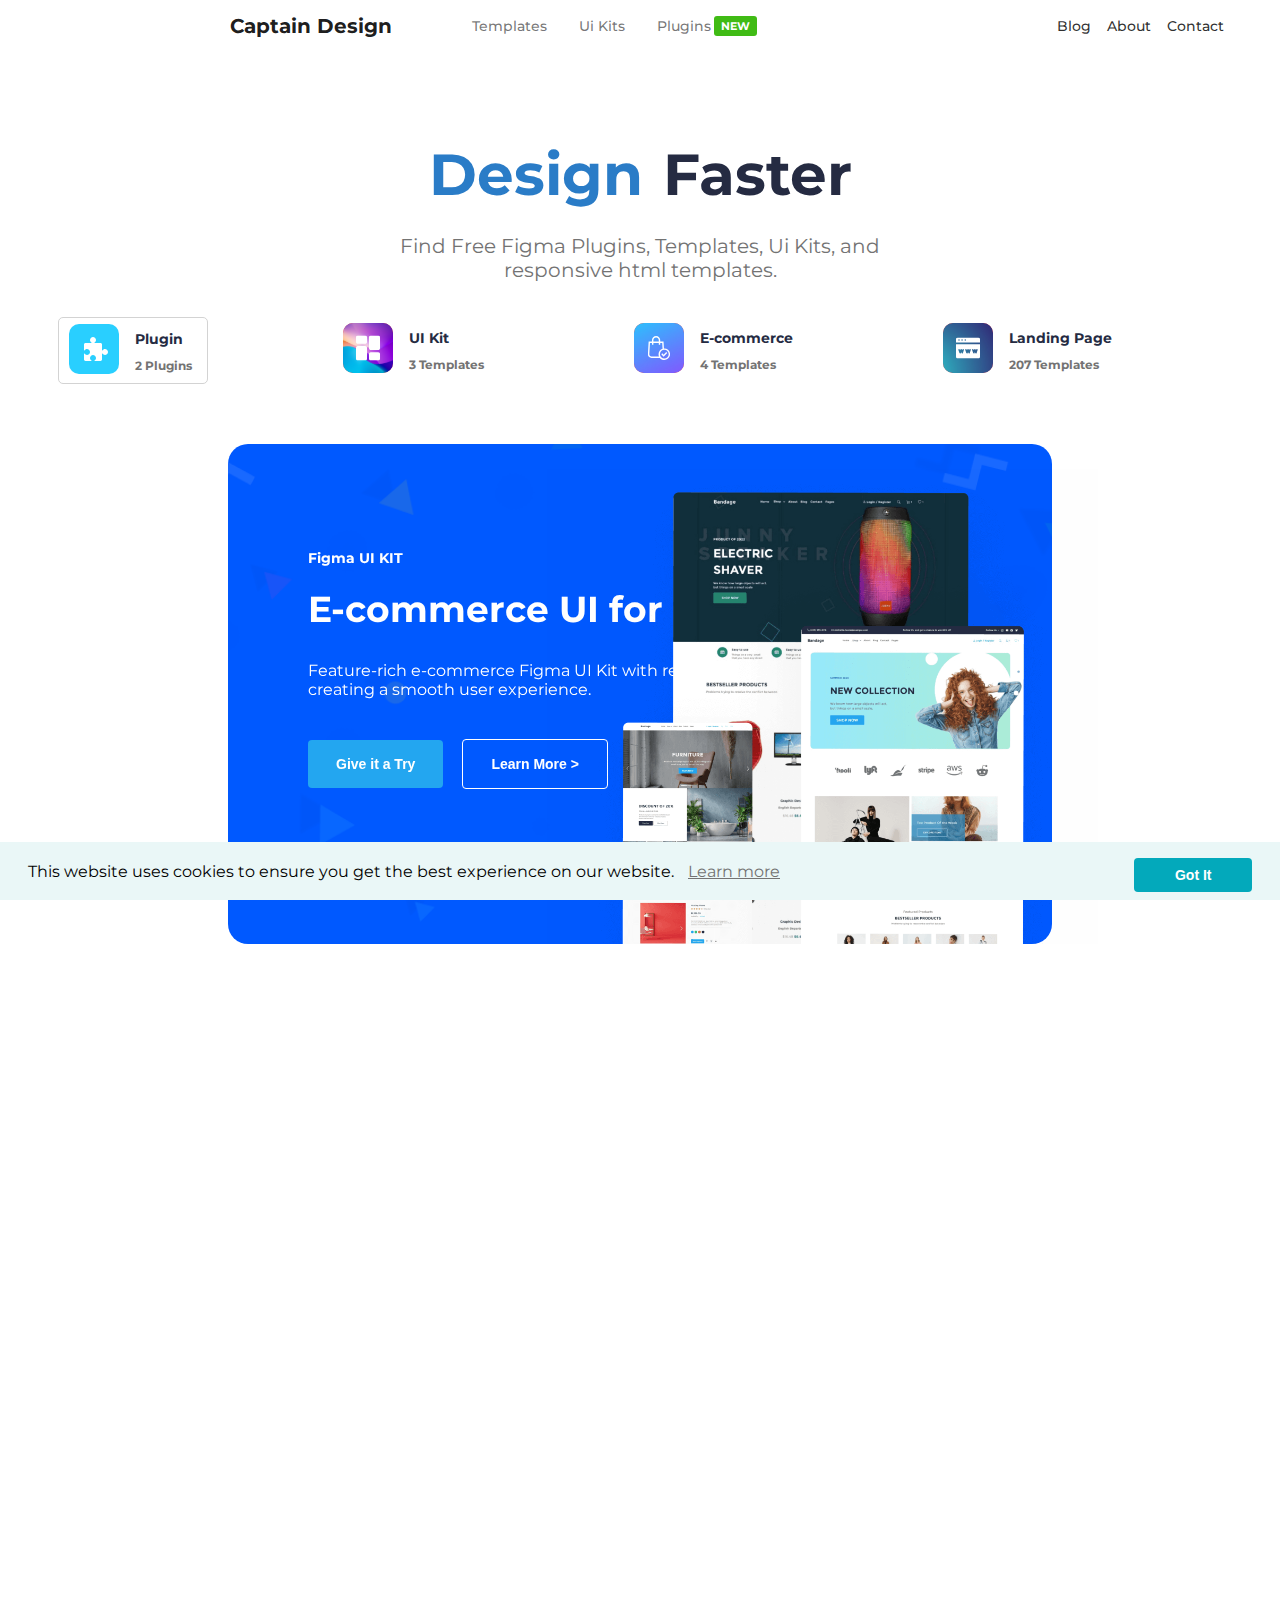
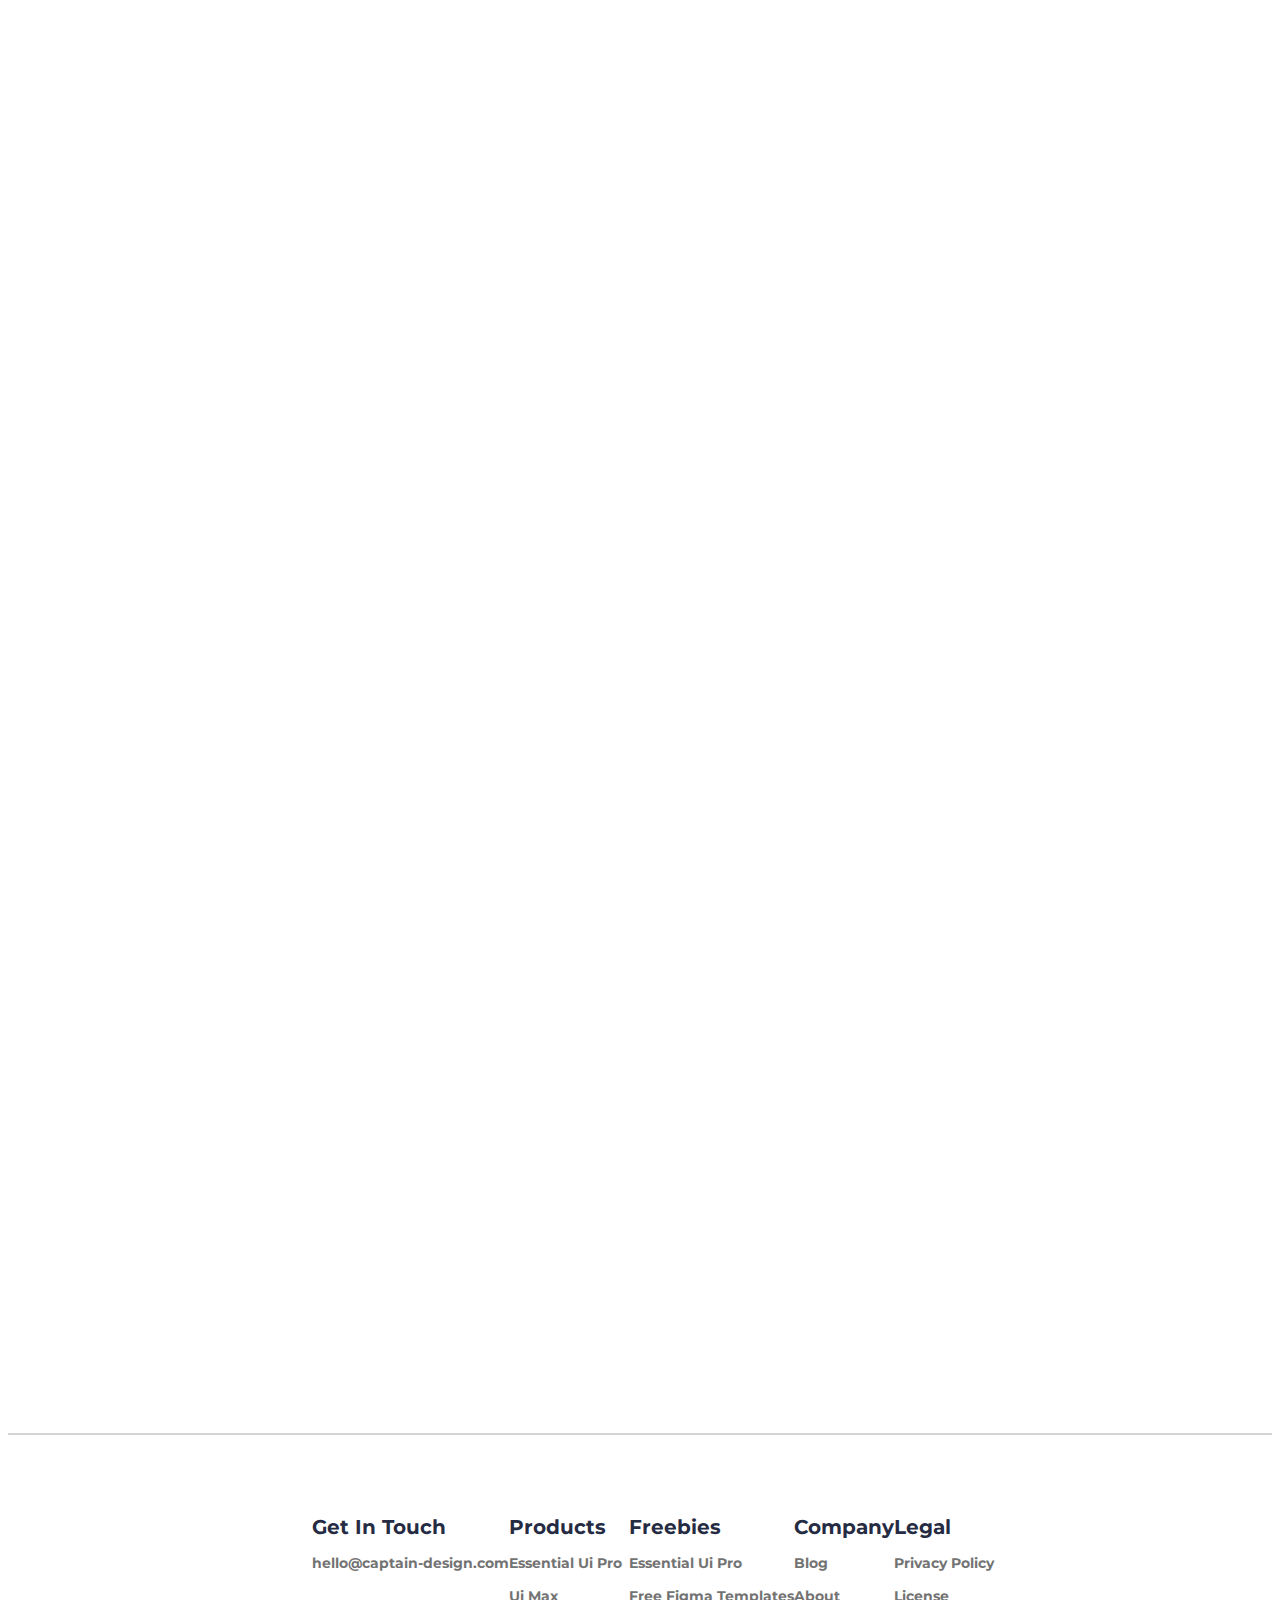
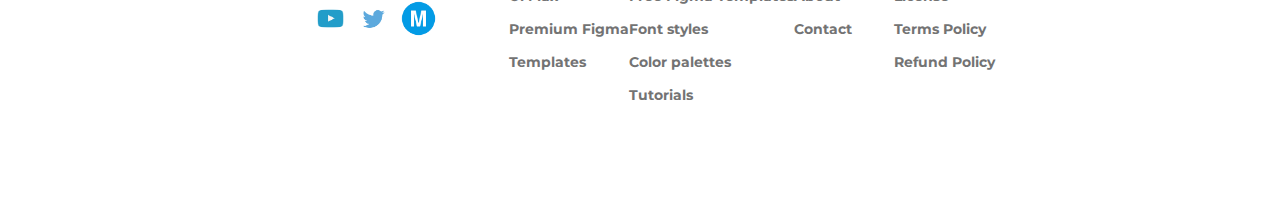
<file: index.html>
<!DOCTYPE html>
<html>
  <head>
    <link rel="preconnect" href="https://fonts.googleapis.com">
    <link rel="preconnect" href="https://fonts.gstatic.com" crossorigin>
    <link href="https://fonts.googleapis.com/css2?family=Montserrat:wght@400;500;700&display=swap" rel="stylesheet">
    <link rel="stylesheet" href="general.css">
    <link rel="stylesheet" href="header.css">
    <link rel="stylesheet" href="body.css">
    <link rel="stylesheet" href="https://unpkg.com/aos@next/dist/aos.css" />
    <title>
      Find Figma Templates, UI kits, Resources and Freebies
    </title>
  </head>
  <body>
    <div class="header">
      <a href="https://www.captain-design.com" target="_blank" class="link">
      <div class="top-text">
        Captain Design
      </div>
       </a>
      <div class="top-buttons">
        <div class="top-options-container"> 
          <a href="https://www.captain-design.com/templates" target="_blank" class="link">
          <div class="top-options">Templates</div>
          </a>
          <a href="https://www.captain-design.com/uikit" target="_blank" class="link">
          <div class="top-options">Ui Kits</div>
          </a>
          <a href="https://www.captain-design.com/plugin" target="_blank" class="link">
          <div class="top-options">Plugins</div>
          </a>
          <p class="new">
            NEW
          </p>
        </div>
       <div class="top-info-container">
        <a href="https://www.captain-design.com/blog/" target="_blank" class="link">
        <div class="top-info">Blog</div>
        </a>
        <a href="https://www.captain-design.com/about" target="_blank" class="link">
        <div class="top-info">About</div>
        </a>
        <a href="https://www.captain-design.com/contact" target="_blank" class="link">
        <div class="top-info">Contact</div>
        </a>
       </div>
      </div>
    </div>
      <div class="grid1">
        <div class="grid1-text">
        <div class="beeg-text">
          <span class="beeg">Design</span>Faster
        </div>
        <p class="grid1-text-small">
          Find Free Figma Plugins, Templates, Ui Kits, and responsive html templates.
        </p>
        </div>
        <div class="flex-grid">
          <a href="https://www.captain-design.com/plugin/" target="_blank">
          <div class="nav-button-container-1">
            <div class="nav-buttons">
              <img class="nav-button-icons" src="icon-1.svg">
            </div>
            <div class="nav-name">
            <p>Plugin</p>
            <p class="nav-descriptions">2 Plugins</p>
            </div>
          </div>
          </a>

          <a href="https://www.captain-design.com/uikit" target="_blank">
          <div class="nav-button-containers">
            <div class="nav-buttons">
              <img class="nav-button-icons" src="icon-2.svg">
            </div>
            <div class="nav-name">
            <p>UI Kit</p>
            <p class="nav-descriptions">3 Templates</p>
            </div>
          </div>
          </a>

          <a href="https://www.captain-design.com/templates/tag/e-commerce" target="_blank">
          <div class="nav-button-containers">
            <div class="nav-buttons">
              <img class="nav-button-icons" src="icon-3.svg">
            </div>
            <div class="nav-name">
            <p>E-commerce</p>
            <p class="nav-descriptions">4 Templates</p>
            </div>
          </div>
          </a>

          <a href="https://www.captain-design.com/templates/tag/website" target="_blank">
          <div class="nav-button-containers">
            <div class="nav-buttons">
              <img class="nav-button-icons" src="icon-4.svg">
            </div>
            <div class="nav-name">
            <p>Landing Page</p>
            <p class="nav-descriptions">207 Templates</p>
            </div>
          </div>
        </div>
        </a>
    
    <div class="info-grid-1" data-aos="fade-up">
      <div class="sec-1">
        <p class="smol-part">
          Figma UI KIT
        </p>
        <p class="beeg-part">
          E-commerce UI for Figma
        </p>
        <p class="medium-part">
          Feature-rich e-commerce Figma UI Kit with ready-to-use components and elements for creating a smooth user experience.
        </p>
        <div>
          <a href="https://www.captain-design.com/uikit/ecommerce-ui" target="_blank">
          <button class="button-1">
            Give it a Try
          </button>
          </a>

          <a href="https://www.captain-design.com/uikit/ecommerce-ui" target="_blank">
          <button class="button-2">
            Learn More >
          </button>
        </a>
        </div>
      </div>
      <a href="https://www.captain-design.com/uikit/ecommerce-ui" target=_blank>
      <div class="img-sec">
        <img src="image-1.png" class="img1">
      </div>
    </a>
    </div>

      <div class="info-grid-2" data-aos="fade-up" data-aos-duration="900">
        <a href="https://www.captain-design.com/uikit/ecommerce-ui" target=_blank>
        <div class="img-sec">
          <img src="image-2.png" class="img2">
        </div>
      </a>
        <div class="sec-1-2">
          <p class="smol-part-2">
            THEME COMPOSER
          </p>
          <p class="beeg-part-2">
            Design & Develop at the same time.
          </p>
          <p class="medium-part-2">
            Create a complete website with Figma + HTML5 and CSS without writing a single line of code.
          </p>
          <div>
            <button class="button-1">
              Give it a Try
            </button>
            <button class="button-2-2">
              Learn More >
            </button>
          </div>
          </div>
          </div>
        
          <div class="info-grid-1" data-aos="fade-up" data-aos-duration="900">
            <div class="sec-1">
              <p class="smol-part">
                THUMBLISHER
              </p>
              <p class="beeg-part">
                A Powerful Image Resizing Tool for Social Media
              </p>
              <p class="medium-part">
                Designed for social marketers, content creators, and business leaders to stand out in an increasingly visual environment.
              </p>
              <div>
                <button class="button-1">
                  Give it a Try
                </button>
                <button class="button-2">
                  Learn More >
                </button>
              </div>
            </div>
            <a href="https://www.captain-design.com/uikit/ecommerce-ui" target=_blank>
            <div class="img-sec-3">
              <img src="image-3.png" class="img1">
            </div>
          </a>
          </div>
          </div>

          <div class="grid-row" data-aos="fade-up" data-aos-duration="900">
            <div class="vertical-grid">
              <div class="sec-4">
                <p class="smol-part-2">
                  FIGMA UI KIT
                </p>
                <p class="beeg-part-2">
                  500+ Ui Components At Your Disposal
                </p>
                <p class="medium-part-2">
                  Carefully crafted Ui Kit allowing super-efficient custom designs.
                </p>
                <div>
                  <button class="button-1">
                    Give it a Try
                  </button>
                  <button class="button-2">
                    Learn More >
                  </button>
                </div>
              </div>
              <a href="https://www.captain-design.com/uikit/ecommerce-ui" target=_blank>
              <div class="img-sec-4">
                <img src="image-4.png" class="img4">
              </div>
            </a>
            </div>

            <div class="vertical-grid-2">
              <div class="sec-4">
                <p class="smol-part-3">
                  FIGMA TEMPLATES
                </p>
                <p class="beeg-part-3">
                  200 Free & Premium Templates
                </p>
                <p class="medium-part-3">
                  Find Figma templates for ecommerce, service, medical, legal, and many more.
                </p>
                <div>
                  <button class="button-5">
                    See All Templates
                  </button>
                </div>
              </div>
              <a href="https://www.captain-design.com/uikit/ecommerce-ui" target=_blank>
              <div class="img-sec-4">
                <img src="image-5.png" class="img4">
              </div>
            </a>
            </div>
            

          
        </div>

            <div class="footer-border">
              <div class="footer">
                <div class="footer-1">
                  <div class="main">
                    Get In Touch
                  </div>
                  <a class="foot-link" href="mailto:hello@captain-design.com" target="_blank">
                    <p>
                    hello@captain-design.com
                  </p>
                </a>
                <div class="bottom-logo-container">
                  <a href="https://www.youtube.com/channel/UC3k6uqJae-_OxTzFyomtERw" target=_blank>
                    <img class="bottom-logos" src="bottom-logo-1.png">
                  </a>
                  <a href="https://www.youtube.com/channel/UC3k6uqJae-_OxTzFyomtERw" target=_blank>
                  <img class="bottom-logos" src="bottom-logo-2.png">
                  </a>
                  <a href="https://www.youtube.com/channel/UC3k6uqJae-_OxTzFyomtERw" target=_blank>
                  <img class="bottom-logos" src="bottom-logo-3.png">
                  </a>
                </div>
              </div>
                <div class="footer-2">
                  <div class="main">
                    Products
                  </div>
                  <p class="foot-link">
                    Essential Ui Pro
                  </p>
                  <p class="foot-link">
                    Ui Max
                  </p>
                  <p class="foot-link">
                    Premium Figma
                  </p>
                  <p class="foot-link">
                    Templates
                  </p>
                </div>

                <div class="footer-2">
                  <div class="main">
                    Freebies
                  </div>
                  <p class="foot-link">
                    Essential Ui Pro
                  </p>
                  <p class="foot-link">
                    Free Figma Templates
                  </p>
                  <p class="foot-link">
                    Font styles
                  </p>
                  <p class="foot-link">
                    Color palettes
                  </p>
                  <p class="foot-link">
                    Tutorials
                  </p>
                </div>

                <div class="footer-2">
                  <div class="main">
                    Company
                  </div>
                  <p class="foot-link">
                    Blog
                  </p>
                  <p class="foot-link">
                    About
                  </p>
                  <p class="foot-link">
                    Contact
                  </p>
                </div>

                <div class="footer-2">
                  <div class="main">
                    Legal
                  </div>
                  <p class="foot-link">
                    Privacy Policy
                  </p>
                  <p class="foot-link">
                    License
                  </p>
                  <p class="foot-link">
                    Terms Policy
                  </p>
                  <p class="foot-link">
                    Refund Policy
                  </p>
                </div>
              
            
      <div class="bottom-notif">
        <p style="padding-bottom:0px; margin-top:4px;" >This website uses cookies to ensure you get the best experience on our website.  <a class="bottom-text" href="www.youtube.com">  Learn more</a>
        </p>

        <button class="last-button">
          Got It
        </button>
      </div>
        
      <script src="https://unpkg.com/aos@next/dist/aos.js"></script>
      <script>
        AOS.init();
      </script>
  </body>
</html>
</file>
<file: general.css>
body{
  font-family:montserrat;
  text-decoration:none;
  color:black;
  white-space:nowrap;
  min-width: 900px;
}

p{
  margin:0;
  text-decoration:none;
}

a{
  text-decoration:none;
}
</file>
<file: header.css>
.header{
  margin-left:200px;
  margin-right:104px;
  padding-right:12px;
  padding-left:12px;
  margin-top:-7px;
  display:flex;
  align-items:center;
  white-space: nowrap;
  
}

.top-text{
  font-size:20px;
  color:rgba(0, 0, 0, 0.9);
  font-weight:700;
  padding: 10px;
  padding-right: 16px;
  line-height: normal;
}

.top-buttons{
  display:flex;
  flex:1;
  transition-duration: 0.25s;
}

.top-options:hover{
  border-bottom-width:2px;
  border-bottom-color: #0077ff;
  border-bottom-style:solid;
}

.top-options-container{
  display:flex;
  padding-left:48px;
  align-items:center;
  white-space: nowrap;
}

.top-options{
  padding:16px;
  font-size: 14px;
  color:rgba(0,0,0,.55);;
  font-weight:500;
}
.top-info-container{
  display:flex;
  flex:1;
  margin-left:322px;
  justify-content:center;
  align-items:center;
}

.top-info{
  padding:8px;
  color:rgba(0, 0, 0, 0.822);
  font-weight:500;
  font-size:14px;
  transition-duration: 0.15s;;
}

.top-info:hover{
  opacity:1;
  font-weight:700;
}


.link{
  text-decoration: none;
}
</file>
<file: body.css>
.beeg-text{
  font-size:58px;
  margin-top:50px;
  color:rgb(37, 43, 66);
  font-weight:700;
}

.top-options-container{
  position:relative;
  line-height:normal;
}

.new{
  position:absolute;
  right:-30px;
  background-color: #40bb15;
  border:none;
  border-radius: 3px;;
  color:white;
  font-size:10.5px;
  font-weight:700;
  padding:3.625px 6.825px;
  margin:0;
}

.grid1{
  margin: 0  104px ;
  padding:48px 12px;
  padding-top:38px;
  white-space: normal;
}

.grid1-text{
  display:flex;
  flex-direction:column;
  align-items: center;
  
}

.beeg{
  color:rgb(42, 124, 199);
  margin-right:20px;
 
}

.grid1-text-small{
  color:rgb(115, 115, 115);
  font-size:20px;
  font-weight:500px;
  text-align: center;
  margin:0;
  margin-top:24px;
  width:500px;
}

.flex-grid{
  display:flex;
  justify-content:center;
  margin-top:35px;
  
}

.nav-button-containers{
  display:flex;
  justify-content:center;
  align-items: center;
  padding-top:0;
  padding-bottom:0;
  padding-right:15px;
  padding-left:5px;
  margin:0 30px;
  white-space:nowrap;
  margin-right:95px;
}

.nav-name p{
  margin-top:10px;
  margin-bottom:10px;
}

.nav-buttons{
  width:40px;
  height:40px;
  padding:2px 10px 5px 5px;
  padding-bottom:15px;
}

.nav-name{
  font-size:14px;
  color:#252b42;
  margin-top:2px;
  margin-left:16px;
  font-weight:bold;
}

.nav-descriptions{
  font-size:12px;
  color:#737373;
}

.nav-button-container-1{
  display:flex;
  justify-content:center;
  align-items: center;
  padding-top:0;
  padding-bottom:0;
  padding-right:15px;
  padding-left:5px;
  white-space:nowrap;
  border-radius: 5px;
  border-style:solid;
  border-color:lightgrey;
  border-width:1px;
  margin-right:95px;
}

.info-grid-1{
  margin: 40px 104px;
  margin-top:60px;
  background-image: url(back-drop.png);
  background-size:cover;
  display:flex;
  justify-content:space-between;
  align-items: center;
  background-color:rgb(0, 89, 255);
  border-radius: 20px;
  white-space: normal;
}


.img1{
  position:absolute;
  bottom:0;
  right:30px;
  height:95%;
  object-fit: contain;
  object-position: bottom;
  padding-bottom:0;
  
}

.img-sec{
  position:relative;
  height:500px;
  width:200px;
}

.smol-part{
  font-size:14px;
  color:white;
  font-weight:700;
  margin-bottom:20px;
  margin-top:-50px;
}

.beeg-part{
  font-size:36px;
  color:white;
  font-weight: 700;
  margin-bottom:30px;
}

.medium-part{
  font-size:16px;
  color:white;
  font-weight:400;
  margin-bottom:40px;
  width:720px;
}

.button-1{
  padding:16px 28px;
  background-color: #23a6f0;
  color:white;
  cursor:pointer;
  border: none;
  border-radius: 4px;
  font-weight:bold;
  font-size:14px;
  margin-right:15px;
  transition-duration: 0.15s;
}

.button-1:hover{
  background-color: #373c5ede;
}

.button-2{
  padding:16px 28px;
  border: 1px solid white;
  background-color:rgb(0, 89, 255);
  border-radius:4px;
  color:white;
  cursor:pointer;
  font-weight:bold;
  font-size:14px;
  margin-right:15px;
  transition-duration: 0.25s;
}

.button-2:hover{
  background-color: #343855de;
}

.sec-1{
  display:flex;
  flex-direction: column;
  padding:108px 0;
  white-space: normal;
  margin-left:80px;
  width:620px;
}

.info-grid-2{
  margin: 40px 104px;
  background-image: url(back-drop.png);
  background-size:cover;
  display:flex;
  justify-content:space-between;
  align-items: center;
  background-color:white;
  border-radius: 20px;
  border: 1px solid lightgray;
}

.smol-part-2{
  font-size:14px;
  color:rgb(115, 115, 115);
  font-weight:700;
  margin-bottom:25px;
  margin-top:-50px;
}

.beeg-part-2{
  font-size:36px;
  color:rgb(37, 43, 66);
  font-weight: 700;
  margin-bottom:30px;
}

.medium-part-2{
  font-size:14px;
  color:rgb(115, 115, 115);
  font-weight:400;
  margin-bottom:40px;
  width:580px;
}

.sec-1-2{
  display:flex;
  flex-direction: column;
  padding:108px 0;
  white-space: normal;
  margin-left:80px;
  width:600px;
}

.img2{
  position:absolute;
  bottom:0;
  left:100px;
  height:95%;
  object-fit: contain;
  object-position: bottom;
  padding-bottom:0;
}


.img-sec-3{
  position:relative;
  height:500px;
  width:200px;
  margin-left:200px;
}


.button-2-2{
  padding:16px 28px;
  border: 1px solid rgb(231, 231, 231);
  background-color:white;
  border-radius:4px;
  color:rgb(0, 89, 255);
  cursor:pointer;
  font-weight:bold;
  font-size:14px;
  margin-right:15px;
  transition-duration: 0.25s;
}

.button-2-2:hover{
    background-color: #404fc7de;
    color:white;
}

.footer-border{
  border-top: 2px solid lightgrey;

}

.footer{
  display:flex;
  padding:80px 12px;
  margin: 0px 291.5px;
  justify-content: space-between;
}

.footer-1{
  display:flex;
  flex-direction:column;
  justify-items: center;
  
}

.main{
  color:rgb(37, 43, 66);
  font-size:20px;
  font-weight:bold;
}

.foot-link{
  font-size:14px;
  color:#737373;;
  margin: 15px 0px;
  font-weight:700;
}

.foot-link:hover{
  color:#555454;;
  cursor:pointer;
}

.bottom-logo-container{
  display:flex;
  align-items: center;
  margin-top:10px;
}

.bottom-logos{
  height:35px;
  width:35px;
  border-radius: 50%;
  object-position: center;
  object-fit: contain;
  padding:4px 8px 4px 1px;
}

.bottom-notif{
  position:fixed;
  bottom:0;
  right:0;
  left:0;
  display:flex;
  justify-content: space-between;
  background-color: rgb(234, 247, 247);
  padding: 16px 28px;
  padding-bottom:0px;
  font-size:16px;
  transition-duration: 0.5s;
}

.bottom-text{
  text-decoration-color: #737373;
  color:#737373;
  text-decoration:underline;
  margin-left:10px;
}

.last-button{
  background-color: rgb(3, 169, 187);
  padding: 9px 40.5px;
  margin-bottom: 8px;
  border:none;
  color:white;
  font-weight:bold;
  font-size:14px;
  border-radius: 4px;
  cursor:pointer;
}

.last-button:active+.bottom-notif{
  background-color: white;
}

.grid-row{
  display:flex;
  margin:30px 104px;
  justify-content: center;
  align-items: center;

}

.vertical-grid{
  border: 2px solid #8ec2f2;
  background-color: #ECF6FF;
  border-radius:10px;
  display:flex;
  flex-direction: column;
  justify-content: center;
  align-items: center;
  background-image: url(back-drop-2.png);
  background-position: bottom;
  background-size: 100%;
  background-repeat: no-repeat;
  margin-right:21px;
}

.vertical-grid-2{
  border: 2px solid #8ec2f2;
  background-color: #252b42;
  border-radius:10px;
  display:flex;
  flex-direction: column;
  justify-content: center;
  align-items: center;
  margin-right:21px;
}



.sec-4{
  display:flex;
  flex-direction: column;
  padding:108px 0;
  white-space: normal;
  margin-left:45px;
  width:600px;
}

.img-sec-4{
  position:relative;
  height:400px;
  width:200px;
  margin-left:200px;
}

.img2{
  position:absolute;
  bottom:0;
  left:100px;
  height:100%;
  object-fit: contain;
  object-position: bottom;
  padding-bottom:0;
}

.img4{
  position:absolute;
  bottom:0;
  right:30px;
  height:100%;
  object-fit: contain;
  object-position: bottom;
  padding-bottom:0;
  
}

.button-5{
  padding:16px 28px;
  background-color: rgb(35, 166, 240);
  color:white;
  cursor:pointer;
  border: none;
  border-radius: 4px;
  font-weight:bold;
  font-size:14px;
  margin-right:15px;
  transition-duration: 0.15s;
}

.button-5:hover{
  background-color: rgba(75, 83, 128, 0.439)
}

.smol-part-3{
  font-size:14px;
  color:white;
  font-weight:700;
  margin-bottom:25px;
  margin-top:-50px;

  padding-right:50px;
}

.beeg-part-3{
  font-size:36px;
  color:white;
  font-weight: 700;
  margin-bottom:30px;
  padding-right:50px;
}

.medium-part-3{
  font-size:14px;
  color:white;
  font-weight:400;
  margin-bottom:40px;
  width:580px;
  padding-right:50px;
}
</file>
